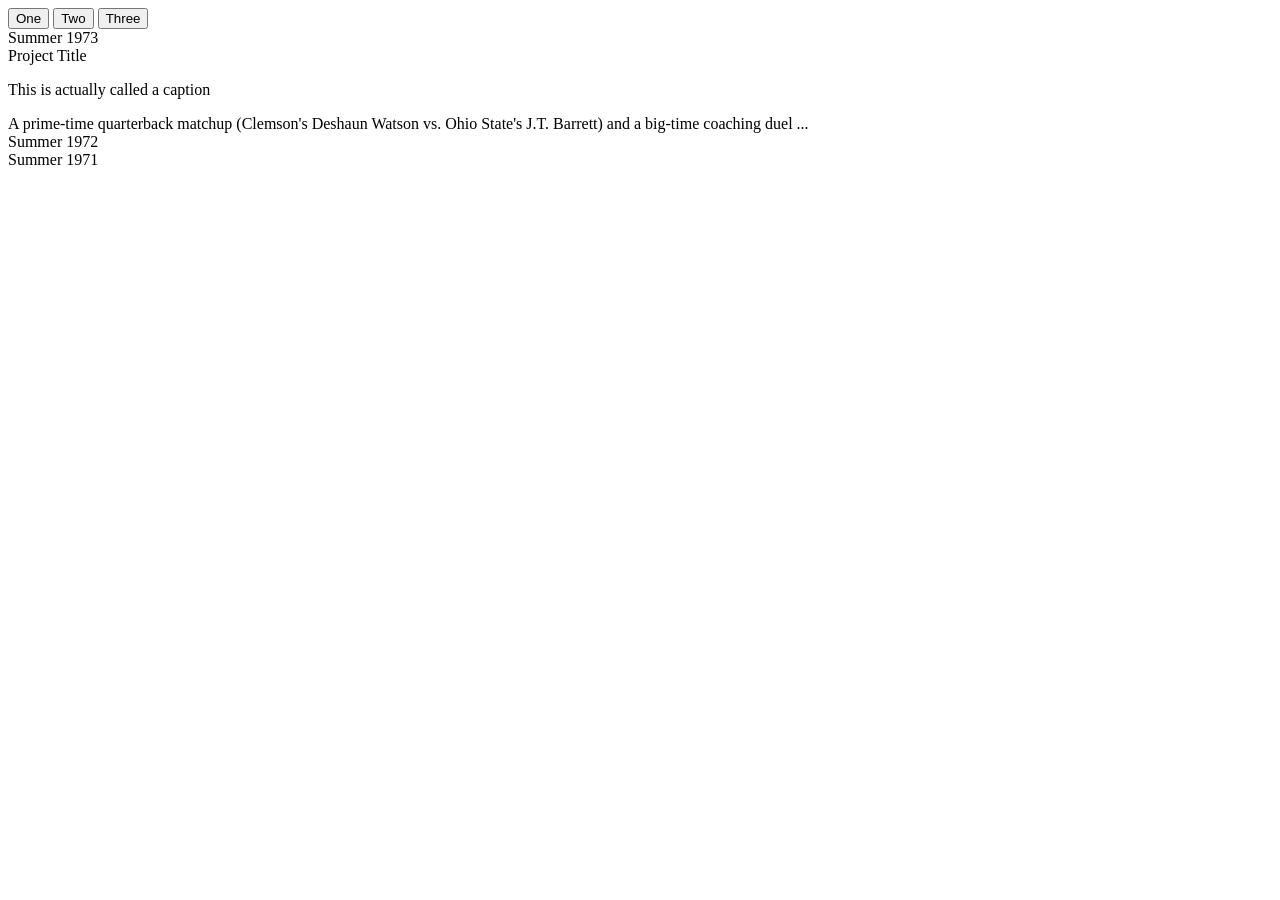
<file: old-index.html>
<!DOCTYPE HTML>

<html>

<head>
	<script src="https://ajax.googleapis.com/ajax/libs/jquery/3.1.1/jquery.min.js"></script>
	<script src="js/opening_timeline_ani.js"></script>
	<link type="text/css" rel="stylesheet" href="css/main.css"/>
</head>

<body>

<div class="left-nav">
	<button class="milestone-1">One</button>
	<button class="milestone-2">Two</button>
	<button class="milestone-3">Three</button>
</div>

	<div class="timeline">
		<div class="milestone-1-target">
		Summer 1973
			<div class="title">Project Title</div>
			<div class="image-gallery">
				<div class="image">
					<p class="caption">This is actually called a caption</p>
				</div>
			</div>
			<div class="description">A prime-time quarterback matchup (Clemson's Deshaun Watson vs. Ohio State's J.T. Barrett) and a big-time coaching duel ...</div>
		</div>

		<div class="milestone-2-target">
		Summer 1972</div>

		<div class="milestone-3-target">
		Summer 1971</div>
	</div>

</body>
</file>
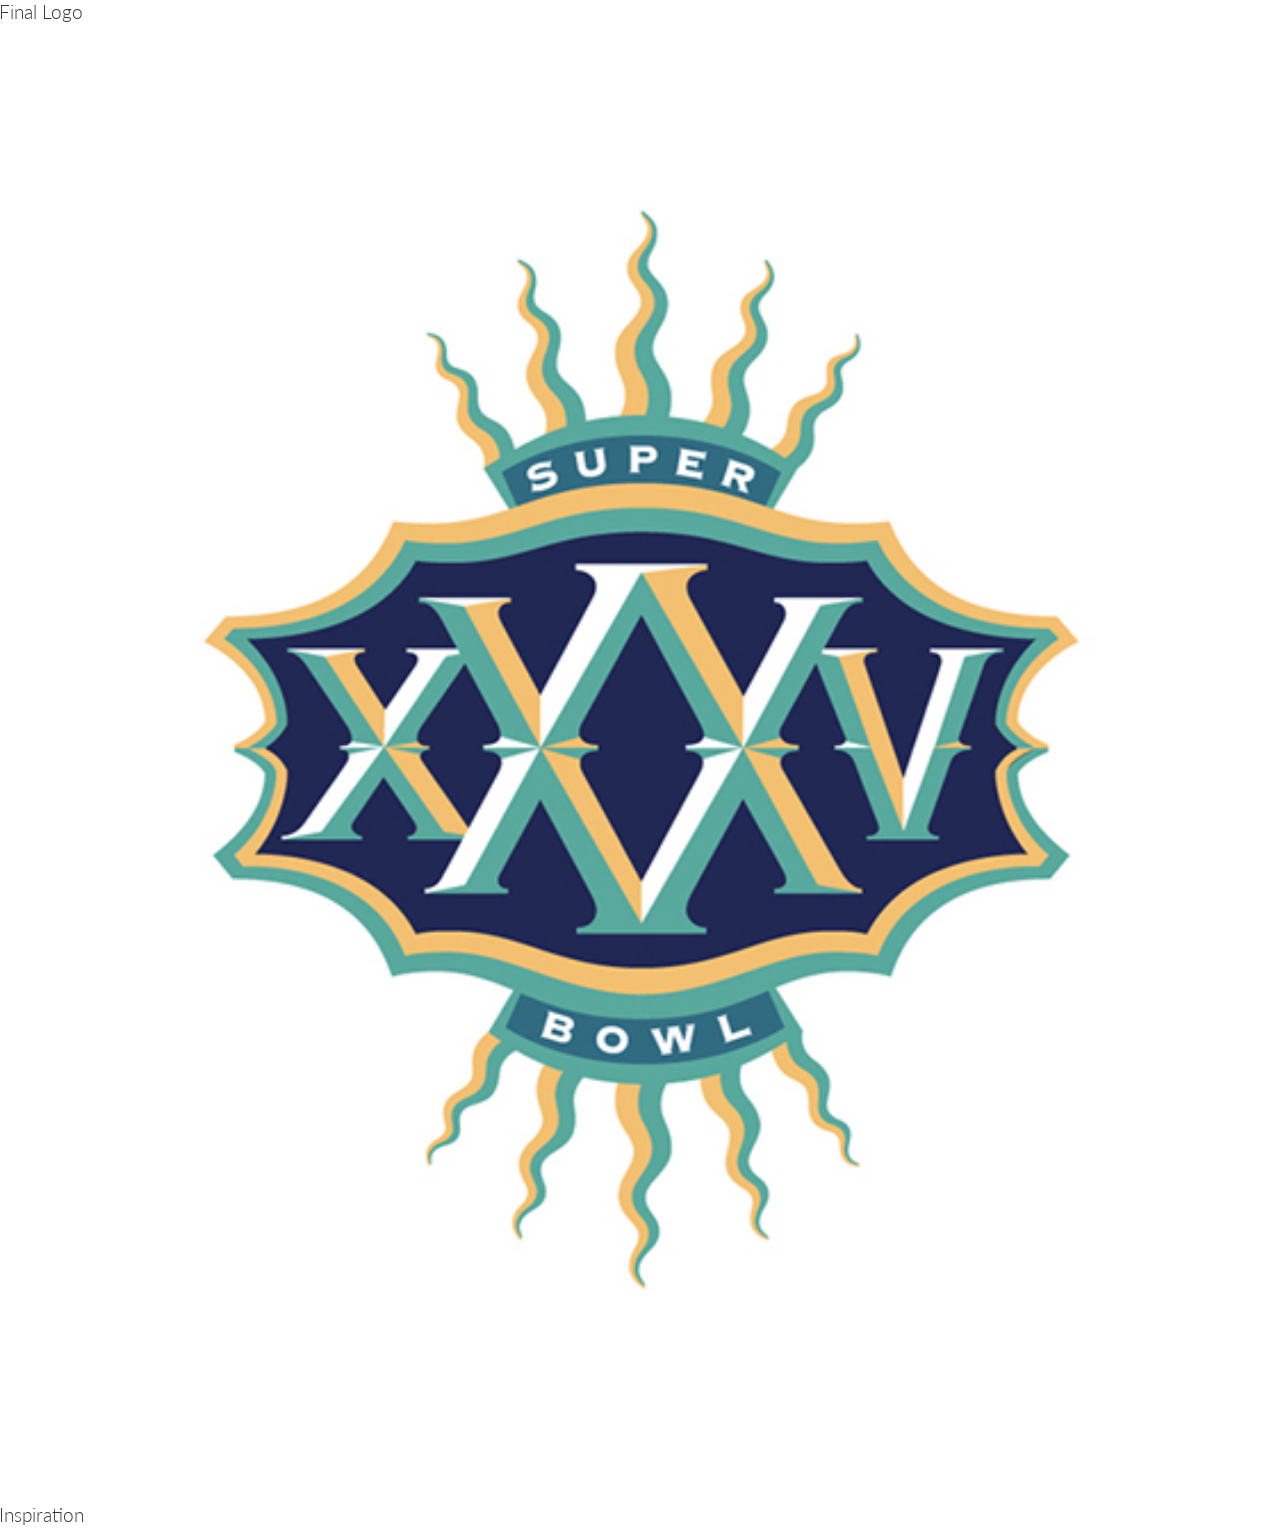
<file: sb.html>
<html lang="en" class="no-js">
	<head>
		<meta charset="UTF-8">
		<meta name="viewport" content="width=device-width, initial-scale=1">

		<link href='https://fonts.googleapis.com/css?family=Playfair+Display:700,900|Fira+Sans:400,400italic' rel='stylesheet' type='text/css'>
		<link href="https://fonts.googleapis.com/css?family=Lato:100,300,300i,400,700" rel="stylesheet" type='text/css'>

		<link rel="stylesheet" href="css/reset.css"> <!-- CSS reset -->
		<link rel="stylesheet" href="css/style.css"> <!-- Resource style -->

		<script src="https://code.jquery.com/jquery-3.1.1.js" integrity="sha256-16cdPddA6VdVInumRGo6IbivbERE8p7CQR3HzTBuELA=" crossorigin="anonymous"></script>
		<script src="js/modernizr.js"></script>
		<script src="js/vert_timeline.js"></script>

	</head>

		<body>
			
			<div class="arrow-close-icon"><h2 class="section-title">Final Logo</h2>
				<div class="section" id="part-one">
					<div class="section-content" style="display: block;">
						<div class="project-image"><img src="img/sb-01.jpg"></div>
					</div>
				</div>
			</div>

			<div class="drill-down-arrow"><h2 class="section-title">Inspiration</h2>
				<div class="section" id="part-one">
					<div class="section-content">
						<div class="project-image"><img src="img/sb-02.jpg"></div>
					</div>
				</div>
			</div>

		</body>
</html>
</file>
<file: css/main.css>
/*#home-name {
    color: #383838; 
    font-family: 'Lato', sans-serif;
    font-size: 8em;
    font-weight: 600;
    letter-spacing: -1px;
    margin: -0.2em 0 0 0.1em;
    position: relative;
    white-space: nowrap;
    z-index: 200;

    -webkit-transition: color 15s ease-in-out;
    -moz-transition: color 15s ease-in-out;
    -o-transition: color 15s ease-in-out;
    -khtml-transition: color 15s ease-in-out;
    transition: color 15s ease-in-out;
}*/

/*# sourceMappingURL=main.css.map */
</file>
<file: css/style.css>
/*// colors*/
/*// fonts
*/
@import url(../css/protected.css);
@import url(../css/main.css);
@import url(../css/login.css);
@import url(../css/lightbox.css);
@import url(../css/isolation.css);
/* --------------------------------

Primary style

-------------------------------- */
video::-webkit-media-controls-panel {
  background: #f2f2f2;
  position: relative;
  top: 32px; }

video::-webkit-media-controls-current-time-display,
video::-webkit-media-controls-time-remaining-display {
  display: none; }

video::-webkit-media-controls-timeline {
  position: relative; }

.caption-right {
  color: #666666;
  font-family: 'Martel', serif;
  font-size: 14px;
  font-weight: 300;
  float: left;
  width: 286px;
  font-size: 14px;
  font-weight: 300;
  line-height: 20px;
  padding: 0 24px 28px 0; }

#home-button {
  height: 190px; }

*, *::after, *::before {
  box-sizing: border-box; }

html {
  font-size: 62.5%; }

body {
  font-size: 1.6rem;
  font-family: "Lato", sans-serif;
  color: #383838;
}

a {
  color: #383838;
  text-decoration: none; }

/* --------------------------------

Main Components

-------------------------------- */
#clock {
  font-family: "Lato", sans-serif;
  font-size: 1em;
  font-weight: 300;
  display: none; }

.cd-horizontal-timeline {
  opacity: 0;
  margin: 1em auto 0;
  -webkit-transition: opacity 0.2s;
  -moz-transition: opacity 0.2s;
  transition: opacity 0.2s; }
  .cd-horizontal-timeline::before {
    /* never visible - this is used in jQuery to check the current MQ */
    content: 'mobile';
    display: none; }
  .cd-horizontal-timeline.loaded {
    /* show the timeline after events position has been set (using JavaScript) */
    opacity: 1; }
  .cd-horizontal-timeline .timeline {
    position: relative;
    height: 92px;
    width: 90%;
    max-width: 800px;
    margin: 0 auto;
    z-index: 100; }
  .cd-horizontal-timeline .events-wrapper {
    position: relative;
    height: 100%;
    margin: 0 32px;
    overflow: hidden; }
    .cd-horizontal-timeline .events-wrapper::after, .cd-horizontal-timeline .events-wrapper::before {
      /* these are used to create a shadow effect at the sides of the timeline */
      content: '';
      position: absolute;
      z-index: 2;
      top: 0;
      height: 100%;
      width: 20px; }
    .cd-horizontal-timeline .events-wrapper::before {
      left: 0; }
    .cd-horizontal-timeline .events-wrapper::after {
      right: 0; }
  .cd-horizontal-timeline .events {
    /* this is the grey line/timeline */
    position: absolute;
    z-index: 1;
    left: 0;
    top: 49px;
    height: 1px;
    background: #FFFFFF;
    /* width will be set using JavaScript */
    -webkit-transition: -webkit-transform 0.4s;
    -moz-transition: -moz-transform 0.4s;
    transition: transform 0.4s; }
  .cd-horizontal-timeline .filling-line {
    /* this is used to create the green line filling the timeline */
    position: absolute;
    z-index: 1;
    left: 0;
    top: 0;
    height: 100%;
    width: 1%;
    background-color: #F4512C;
    -webkit-transform: scaleX(0);
    -moz-transform: scaleX(0);
    -ms-transform: scaleX(0);
    -o-transform: scaleX(0);
    transform: scaleX(0);
    -webkit-transform-origin: left center;
    -moz-transform-origin: left center;
    -ms-transform-origin: left center;
    -o-transform-origin: left center;
    transform-origin: left center;
    -webkit-transition: -webkit-transform 0.3s;
    -moz-transition: -moz-transform 0.3s;
    transition: transform 0.3s; }
  .cd-horizontal-timeline .events a {
    position: absolute;
    bottom: 1px;
    line-height: 15px;
    z-index: 2;
    text-align: center;
    font-size: 0.65em;
    font-weight: 400;
    padding-bottom: 22px;
    width: 100px;
    -webkit-transform: translateZ(0);
    -moz-transform: translateZ(0);
    -ms-transform: translateZ(0);
    -o-transform: translateZ(0);
    transform: translateZ(0); }
    .cd-horizontal-timeline .events a::after {
      /* this is used to create the event spot */
      content: '';
      position: absolute;
      left: 50%;
      right: auto;
      bottom: -6px;
      height: 16px;
      width: 16px;
      border-radius: 50%;
      border: 1px solid #F4512C;
      background-color: #FFFFFF;
      -webkit-transition: background-color 0.3s, border-color 0.3s;
      -moz-transition: background-color 0.3s, border-color 0.3s;
      transition: background-color 0.3s, border-color 0.3s;
      left: 50%;
      right: auto;
      -webkit-transform: translateX(-50%);
      -moz-transform: translateX(-50%);
      -ms-transform: translateX(-50%);
      -o-transform: translateX(-50%);
      transform: translateX(-50%); }
    .cd-horizontal-timeline .events a span.nav-date {
      display: block;
      font-weight: 300; }
    .no-touch .cd-horizontal-timeline .events a:hover::after {
      background-color: #F4512C;
      border-color: #F4512C; }
    .cd-horizontal-timeline .events a.selected {
      background-image: url("/img/throb.svg");
      background-size: 32px 32px;
      background-repeat: no-repeat;
      background-position: 34px 33px;
      color: #000000;
      pointer-events: none; }
      .cd-horizontal-timeline .events a.selected::after {
        background-color: #F4512C;
        border-color: #F4512C; }
    .cd-horizontal-timeline .events a.older-event::after {
      border-color: #F4512C; }
  @media only screen and (min-width: 2000px) {
    .cd-horizontal-timeline {
      /*		margin: 6em auto;
      */ }
      .cd-horizontal-timeline::before {
        /* never visible - this is used in jQuery to check the current MQ */
        content: 'desktop'; } }

.cd-timeline-navigation a {
  /* these are the left/right arrows to navigate the timeline */
  position: absolute;
  z-index: 2;
  top: 50%;
  bottom: auto;
  -webkit-transform: translateY(-50%);
  -moz-transform: translateY(-50%);
  -ms-transform: translateY(-50%);
  -o-transform: translateY(-50%);
  transform: translateY(-50%);
  transform: translateY(-50%);
  height: 40px;
  width: 28px;
  border-radius: 50%;
  overflow: hidden;
  color: transparent;
  text-indent: 100%;
  white-space: nowrap;
  -webkit-transition: border-color 0.3s;
  -moz-transition: border-color 0.3s;
  transition: border-color 0.3s;
  background: url(../img/cd-arrow-hover.svg) no-repeat 0 0; }
  .cd-timeline-navigation a::after {
    /* arrow icon */
    content: '';
    position: absolute;
    height: 40px;
    width: 28px;
    left: 50%;
    top: 50%;
    bottom: auto;
    right: auto;
    -webkit-transform: translateX(-50%) translateY(-50%);
    -moz-transform: translateX(-50%) translateY(-50%);
    -ms-transform: translateX(-50%) translateY(-50%);
    -o-transform: translateX(-50%) translateY(-50%);
    transform: translateX(-50%) translateY(-50%); }
  .cd-timeline-navigation a.prev {
    left: 0;
    top: 49px;
    -webkit-transform: translateY(-50%) rotate(180deg);
    -moz-transform: translateY(-50%) rotate(180deg);
    -ms-transform: translateY(-50%) rotate(180deg);
    -o-transform: translateY(-50%) rotate(180deg);
    transform: translateY(-50%) rotate(180deg); }
  .cd-timeline-navigation a.next {
    right: 0;
    top: 49px; }
  .cd-timeline-navigation a:hover {
    height: 40px;
    width: 28px;
    background: url(../img/cd-arrow-hover.svg) no-repeat 0 0;
    -o-transition: .5s;
    -ms-transition: .5s;
    -moz-transition: .5s;
    -webkit-transition: .5s;
    transition: .5s; }
  .cd-timeline-navigation a.inactive {
    cursor: default;
    background: url(../img/cd-arrow-hover.svg) no-repeat 0 0;
    opacity: 0.3; }
    .cd-timeline-navigation a.inactive::after {
      background-position: 0 -16px; }

.events-content {
  top: -16px; }

.cd-horizontal-timeline {
  top: 0; }

.cd-horizontal-timeline .events-content {
  position: relative;
  width: 100%;
  margin: 0 0 2em 0;
  overflow: hidden;
  -webkit-transition: height 0.4s;
  -moz-transition: height 0.4s;
  transition: height 0.4s; }
  .cd-horizontal-timeline .events-content li {
    position: absolute;
    z-index: 1;
    width: 100%;
    left: 0;
    -webkit-transform: translateX(-100%);
    -moz-transform: translateX(-100%);
    -ms-transform: translateX(-100%);
    -o-transform: translateX(-100%);
    transform: translateX(-100%);
    padding: 0 10%;
    opacity: 0;
    -webkit-animation-duration: 0.4s;
    -moz-animation-duration: 0.4s;
    animation-duration: 0.4s;
    -webkit-animation-timing-function: ease-in-out;
    -moz-animation-timing-function: ease-in-out;
    animation-timing-function: ease-in-out; }
    .cd-horizontal-timeline .events-content li.selected {
      /* visible event content */
      position: relative;
      z-index: 2;
      opacity: 1;
      -webkit-transform: translateX(0);
      -moz-transform: translateX(0);
      -ms-transform: translateX(0);
      -o-transform: translateX(0);
      transform: translateX(0); }
    .cd-horizontal-timeline .events-content li.enter-right, .cd-horizontal-timeline .events-content li.leave-right {
      -webkit-animation-name: cd-enter-right;
      -moz-animation-name: cd-enter-right;
      animation-name: cd-enter-right; }
    .cd-horizontal-timeline .events-content li.enter-left, .cd-horizontal-timeline .events-content li.leave-left {
      -webkit-animation-name: cd-enter-left;
      -moz-animation-name: cd-enter-left;
      animation-name: cd-enter-left; }
    .cd-horizontal-timeline .events-content li.leave-right, .cd-horizontal-timeline .events-content li.leave-left {
      -webkit-animation-direction: reverse;
      -moz-animation-direction: reverse;
      animation-direction: reverse; }
  .cd-horizontal-timeline .events-content li > * {
    max-width: 620px;
    margin: 0 auto; }
  .cd-horizontal-timeline .events-content h2 {
    font-family: "Lato", sans-serif;
    font-weight: 300;
    font-size: 2.5em;
    line-height: 1.2em;
    position: relative;
    right: 4px;
    margin: 40px 0 30px 0;
    display: block; }
  .cd-horizontal-timeline .events-content em {
    display: block;
    font-style: italic;
    margin: auto; }
  .cd-horizontal-timeline .events-content p.project-description {
    margin-top: 10px; }

@-webkit-keyframes cd-enter-right {
  0% {
    opacity: 0;
    -webkit-transform: translateX(100%); }
  100% {
    opacity: 1;
    -webkit-transform: translateX(0%); } }
@-moz-keyframes cd-enter-right {
  0% {
    opacity: 0;
    -moz-transform: translateX(100%); }
  100% {
    opacity: 1;
    -moz-transform: translateX(0%); } }
@keyframes cd-enter-right {
  0% {
    opacity: 0;
    -webkit-transform: translateX(100%);
    -moz-transform: translateX(100%);
    -ms-transform: translateX(100%);
    -o-transform: translateX(100%);
    transform: translateX(100%); }
  100% {
    opacity: 1;
    -webkit-transform: translateX(0%);
    -moz-transform: translateX(0%);
    -ms-transform: translateX(0%);
    -o-transform: translateX(0%);
    transform: translateX(0%); } }
@-webkit-keyframes cd-enter-left {
  0% {
    opacity: 0;
    -webkit-transform: translateX(-100%); }
  100% {
    opacity: 1;
    -webkit-transform: translateX(0%); } }
@-moz-keyframes cd-enter-left {
  0% {
    opacity: 0;
    -moz-transform: translateX(-100%); }
  100% {
    opacity: 1;
    -moz-transform: translateX(0%); } }
@keyframes cd-enter-left {
  0% {
    opacity: 0;
    -webkit-transform: translateX(-100%);
    -moz-transform: translateX(-100%);
    -ms-transform: translateX(-100%);
    -o-transform: translateX(-100%);
    transform: translateX(-100%); }
  100% {
    opacity: 1;
    -webkit-transform: translateX(0%);
    -moz-transform: translateX(0%);
    -ms-transform: translateX(0%);
    -o-transform: translateX(0%);
    transform: translateX(0%); } }

/*# sourceMappingURL=style.css.map */

.case-study-tag {
  padding: 2px 18px;
  border-radius: 3px;
  display: inline-block;
  font-family: lato;
  font-weight: 500;
  color: rgba(252, 49, 22, 0.8);
  font-size: 12px;
  letter-spacing: 0.5px;
  margin-bottom: 12px;
  border: 1px solid rgba(252, 49, 22, 0.8);
}
.case-study-head {
  font-size: 44px;
}
.JE-subhead {
  font-family: 'Martel', serif;
  font-weight: 500;
  font-size: 15px;
  margin-bottom: 12px;
}
</file>
